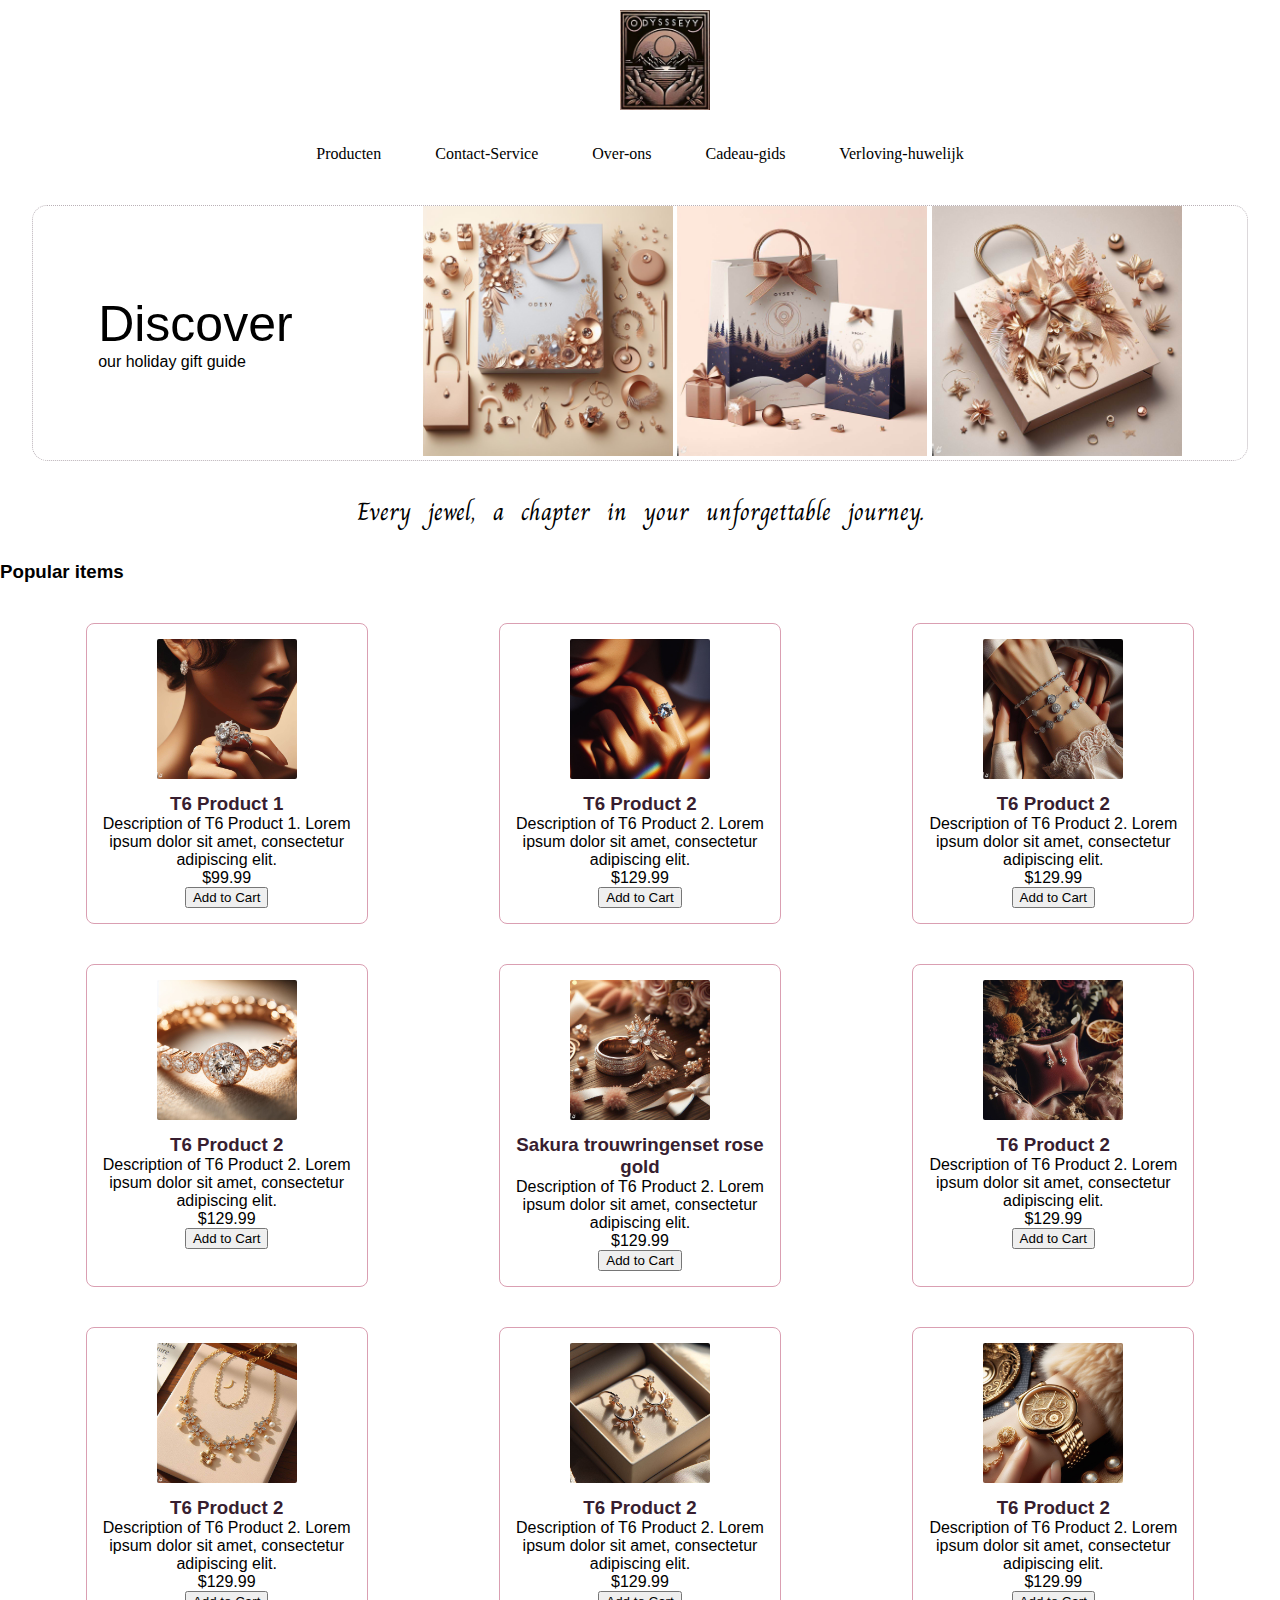
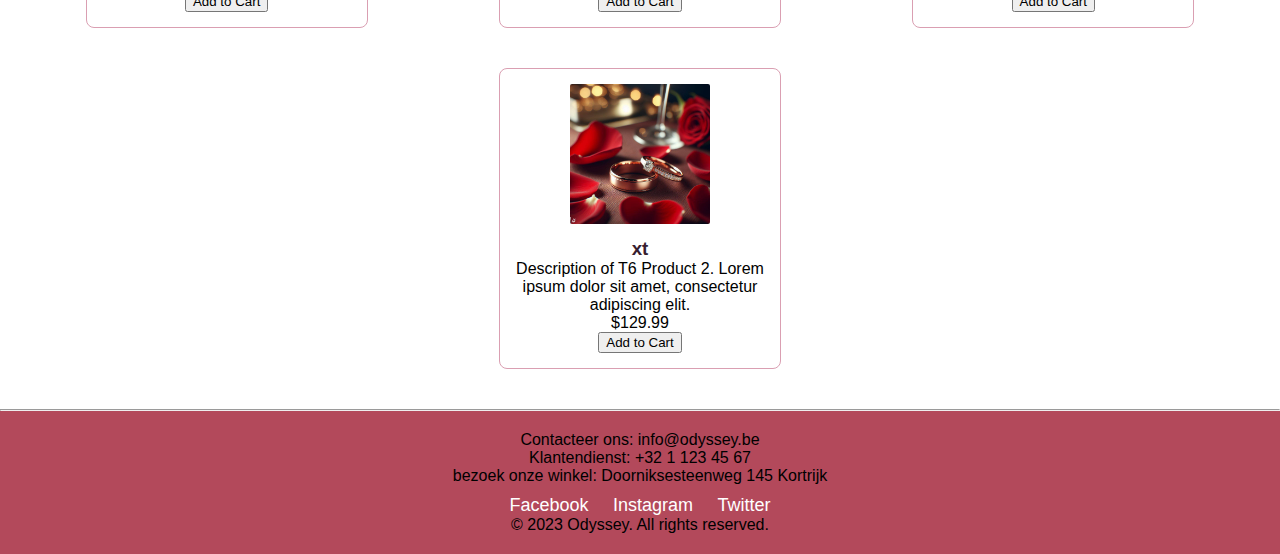
<file: index.html>
<!DOCTYPE html>
<html lang="en">

<head>
    <meta charset="UTF-8">
    <meta name="viewport" content="width=device-width, initial-scale=1.0">
    <meta name="keywords" content="HTML, CSS, JavaScript">
    <meta name="Mariama Diallo" content="John Doe">
    <link rel="stylesheet" type="text/css" href="css/stylesheet1.css">
    <title>odyssey</title>
</head>

<body>
    <header>
        <div class="container-header">
            <items-1 class="items-header">
                <div class="imglogo"><a href="index.html"><img src="images/logo.jpeg" alt="logoodyssey" /></a></div>
            </items-1>
        </div>

    </header>


    <nav>
        <a href="/producten.html" target="_blank">Producten</a>
        <a href="/contactservice.html" target="_blank">Contact-Service</a>
        <a href="/overons.html" target="_blank">Over-ons</a>
        <a href="cadeaugids.html" target="_blank">Cadeau-gids</a>
        <a href="producten.html" target="_blank">Verloving-huwelijk</a>
    </nav>

    <article>
        <div class="container-giftguide">
            <items-1 class="items-giftguide"><a href="cadeaugids.html">
                    <div class="discover">Discover</div>
                </a> our holiday gift guide</items-1>
            <items-2 class="items-giftguide <a href=" cadeaugids.html" target="_blank"><img
                    src="images/giftbagodyssey2.jpeg" alt="photogiftguide" height="250px"> <a href="cadeaugids.html"
                    target="_blank"><img src="images/giftbagodyssey.jpeg" alt="photogiftguide" height="250px"></a>
                <a href="cadeaugids.html" target="_blank"><img src="images/giftbagodyssey3.jpeg" alt="photogiftguide"
                        height="250px"></a></items-2>
        </div>
    </article>


    <article>
        <div class="container-slogan">
            <items-1 class="items-slogan">Every jewel, a chapter in your unforgettable journey.</items-1>
        </div>
    </article>



    <article>
        <h3>Popular items</h3>
        <div class="container-producten">
            <div class="product">
                <img src="images/flowerring.jpeg" alt="T6 Product 1">
                <h3>T6 Product 1</h3>
                <p>Description of T6 Product 1. Lorem ipsum dolor sit amet, consectetur adipiscing elit.</p>
                <p>$99.99</p>
                <button>Add to Cart</button>
            </div>

            <div class="product">
                <img src="images/simplediamondring.jpeg" alt="T6 Product 2">
                <h3>T6 Product 2</h3>
                <p>Description of T6 Product 2. Lorem ipsum dolor sit amet, consectetur adipiscing elit.</p>
                <p>$129.99</p>
                <button>Add to Cart</button>
            </div>
            <div class="product">
                <img src="images/traditionalbracelet.jpeg" alt="T6 Product 2">
                <h3>T6 Product 2</h3>
                <p>Description of T6 Product 2. Lorem ipsum dolor sit amet, consectetur adipiscing elit.</p>
                <p>$129.99</p>
                <button>Add to Cart</button>
            </div>
            <div class="product">
                <img src="images/diamondbracelet.jpeg" alt="T6 Product 2">
                <h3>T6 Product 2</h3>
                <p>Description of T6 Product 2. Lorem ipsum dolor sit amet, consectetur adipiscing elit.</p>
                <p>$129.99</p>
                <button>Add to Cart</button>
            </div>
            <div class="product">
                <img src="images/weddingringset.jpeg" alt="T6 Product 2">
                <h3>Sakura trouwringenset rose gold</h3>
                <p>Description of T6 Product 2. Lorem ipsum dolor sit amet, consectetur adipiscing elit.</p>
                <p>$129.99</p>
                <button>Add to Cart</button>
            </div>

            <div class="product">
                <img src="images/flowerearring.jpeg" alt="T6 Product 2">
                <h3>T6 Product 2</h3>
                <p>Description of T6 Product 2. Lorem ipsum dolor sit amet, consectetur adipiscing elit.</p>
                <p>$129.99</p>
                <button>Add to Cart</button>
            </div>
            <div class="product">
                <img src="images/statementnecklace.jpeg" alt="T6 Product 2">
                <h3>T6 Product 2</h3>
                <p>Description of T6 Product 2. Lorem ipsum dolor sit amet, consectetur adipiscing elit.</p>
                <p>$129.99</p>
                <button>Add to Cart</button>
            </div>
            <div class="product">
                <img src="images/watchmen.jpeg" alt="T6 Product 2">
                <h3>T6 Product 2</h3>
                <p>Description of T6 Product 2. Lorem ipsum dolor sit amet, consectetur adipiscing elit.</p>
                <p>$129.99</p>
                <button>Add to Cart</button>
            </div>
            <div class="product">
                <img src="images/watchwomen.jpeg" alt="T6 Product 2">
                <h3>T6 Product 2</h3>
                <p>Description of T6 Product 2. Lorem ipsum dolor sit amet, consectetur adipiscing elit.</p>
                <p>$129.99</p>
                <button>Add to Cart</button>
            </div>
            <div class="product">
                <img src="images/weddingringset2.jpeg" alt="T6 Product 2">
                <h3>xt</h3>
                <p>Description of T6 Product 2. Lorem ipsum dolor sit amet, consectetur adipiscing elit.</p>
                <p>$129.99</p>
                <button>Add to Cart</button>
            </div>
        </div>
    </article>

</body>
<hr>
<footer>
    <div class="footer-content">

        <p>Contacteer ons: <a href="mailto:info@odysey.be">info@odyssey.be</a></p>
        <p>Klantendienst: <a href="tel:+1234567890">+32 1 123 45 67</a></p>
        <p>bezoek onze winkel: Doorniksesteenweg 145 Kortrijk</p>


        <div class="social-icons">
            <a href="https://www.facebook.com/" target="_blank">Facebook</a>
            <a href="https://www.instagram.com/" target="_blank">Instagram</a>
            <a href="https://twitter.com/?lang=nl" target="_blank">Twitter</a>
        </div>
    </div>
    <div class="copyright">
        <p>&copy; 2023 Odyssey. All rights reserved.</p>
    </div>
</footer>
</html>
</file>
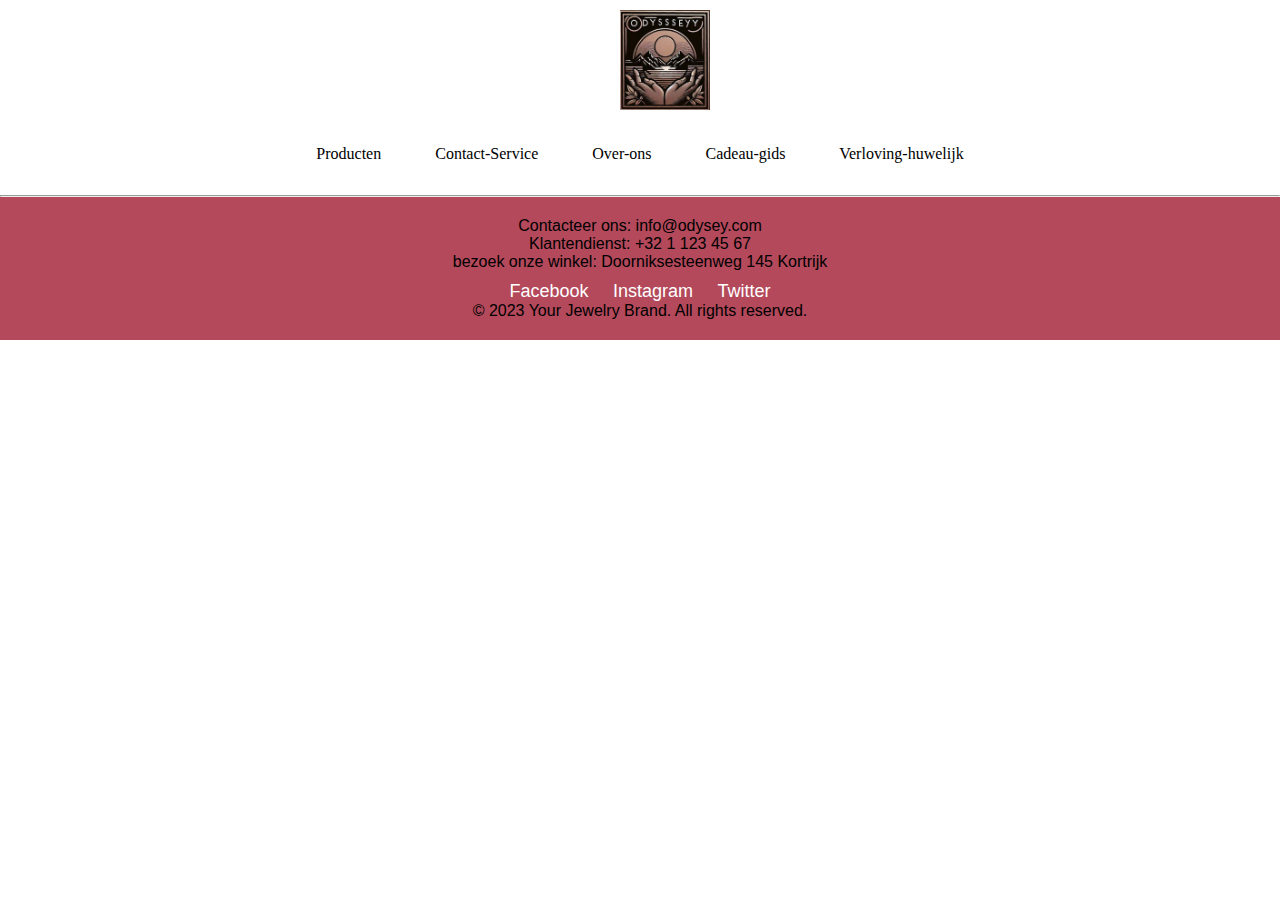
<file: cadeaugids.html>
<!DOCTYPE html>
<html lang="en">

<head>
    <meta charset="UTF-8">
    <meta name="viewport" content="width=device-width, initial-scale=1.0">
    <meta name="keywords" content="HTML, CSS, JavaScript">
    <meta name="Mariama Diallo" content="John Doe">
    <link rel="stylesheet" type="text/css" href="css/stylesheet1.css">
    <title>odyssey</title>
</head>

<body>
    <header>
        <div class="container-header">
            <items-1 class="items-header">
                <div class="imglogo"><a href="index.html"><img src="images/logo.jpeg" alt="logoodyssey" /></a></div>
            </items-1>
        </div>

    </header>


    <nav>
        <a href="/producten.html" target="_blank">Producten</a>
        <a href="/contactservice.html" target="_blank">Contact-Service</a>
        <a href="/overons.html" target="_blank">Over-ons</a>
        <a href="cadeaugids.html" target="_blank">Cadeau-gids</a>
        <a href="producten.html" target="_blank">Verloving-huwelijk</a>
    </nav>

    <hr>
<footer>
    <div class="footer-content">
        <!-- Contact Information -->
        <p>Contacteer ons: <a href="mailto:info@odysey.com">info@odysey.com</a></p>
        <p>Klantendienst: <a href="tel:+1234567890">+32 1 123 45 67</a></p>
        <p>bezoek onze winkel: Doorniksesteenweg 145 Kortrijk</p>

        <!-- Social Media Icons -->
        <div class="social-icons">
            <a href="#" target="_blank">Facebook</a>
            <a href="#" target="_blank">Instagram</a>
            <a href="#" target="_blank">Twitter</a>
        </div>
    </div>
    <div class="copyright">
        <p>&copy; 2023 Your Jewelry Brand. All rights reserved.</p>
    </div>
</footer>
</file>
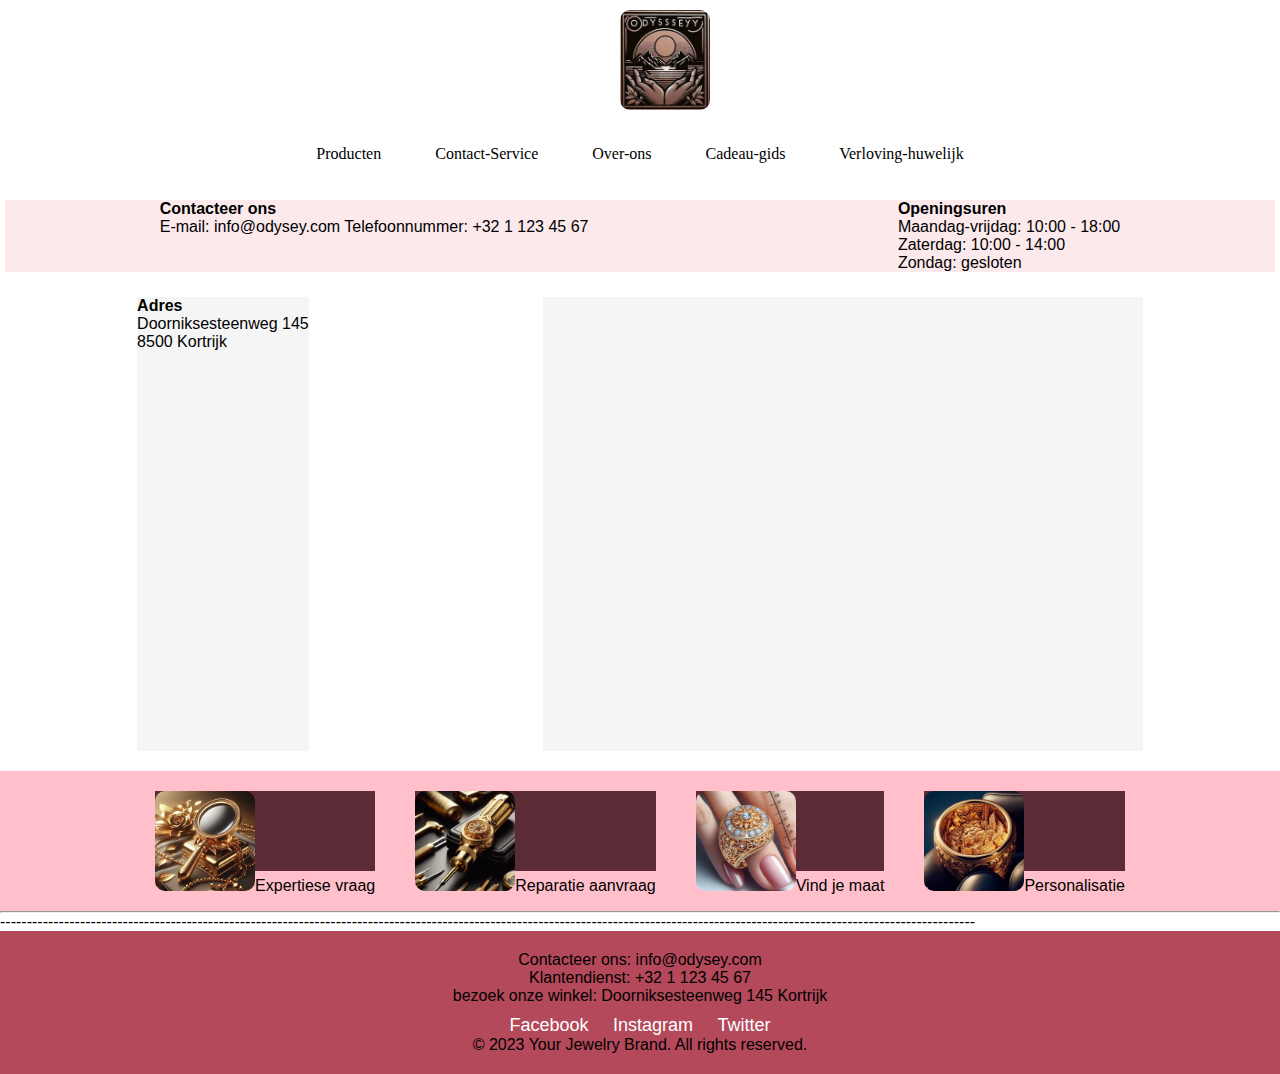
<file: contactservice.html>
<!DOCTYPE html>
<html lang="en">

<head>
    <meta charset="UTF-8">
    <meta name="viewport" content="width=device-width, initial-scale=1.0">
    <meta name="keywords" content="HTML, CSS, JavaScript">
    <meta name="Mariama Diallo" content="John Doe">
    <link rel="stylesheet" type="text/css" href="css/stylesheet1.css">
    <link rel="stylesheet" type="text/css" href="css/stylesheet3.css">
    <title>odyssey</title>
</head>

<body>
    <header>
        <div class="container-header">
            <items-1 class="items-header">
                <div class="imglogo"><a href="index.html"><img src="images/logo.jpeg" alt="logoodyssey" /></a></div>
            </items-1>
        </div>

    </header>


    <nav>
        <a href="/producten.html" target="_blank">Producten</a>
        <a href="/contactservice.html" target="_blank">Contact-Service</a>
        <a href="/overons.html" target="_blank">Over-ons</a>
        <a href="cadeaugids.html" target="_blank">Cadeau-gids</a>
        <a href="producten.html" target="_blank">Verloving-huwelijk</a>
    </nav>
    <div class="container-blok1">
        <items-1 class="items-blok1">
            <div><strong>Contacteer ons</strong></div>
            <p>
                E-mail: <a href="mailto:info@odysey.com">info@odysey.com</a>
                Telefoonnummer: <a href="tel:+1234567890">+32 1 123 45 67</a>
            </p>
        </items-1>
        <items-2 class="items-blok1">
            <p>
            <div><strong>Openingsuren</strong></div>
            <div>Maandag-vrijdag: 10:00 - 18:00</div>
            <div>Zaterdag: 10:00 - 14:00</div>
            <div>Zondag: gesloten</div>
            </p>
        </items-2>
    </div>
    <div class="container-adres">
        <items-1 class="items-adres">
            <p>
            <div><strong>Adres</strong></div>
            <div>Doorniksesteenweg 145</div>
            <div>8500 Kortrijk</div>
            </p>
        </items-1>
        <items-2 class="items-adres">
            <small><iframe
                src="https://www.google.com/maps/embed?pb=!1m18!1m12!1m3!1d2521.342365828466!2d3.2791333759144967!3d50.80629516167927!2m3!1f0!2f0!3f0!3m2!1i1024!2i768!4f13.1!3m3!1m2!1s0x47c33b313ee7a993%3A0x931f7b13de1e796e!2sKatholieke%20Hogeschool%20KATHO%2C%20Doorniksesteenweg%20145%2C%208500%20Kortrijk!5e0!3m2!1snl!2sbe!4v1700832546627!5m2!1snl!2sbe"
                width="600" height="450" style="border:0;" allowfullscreen="" loading="lazy"
                referrerpolicy="no-referrer-when-downgrade"></iframe></small>
    </div>
        </items-2>
    </div>
    <div class="container-services">
        <items-1 class="items-services"><a href="contactserviceform.html" alt="form"><img src="images/loep.jpeg" alt="x" height="100px"></a>Expertiese vraag</items-1>
        <items-2 class="items-services"><a href="contactserviceform.html" alt="form"><img src="images/schroevendraaier.jpeg" alt="x" height="100px"></a>Reparatie aanvraag</items-2>
        <items-3 class="items-services"><a href="contactserviceform.html" alt="form"><img src="images/ringsize.jpeg" alt="x" height="100px"></a>Vind je maat</items-3>
        <items-4 class="items-services"><a href="contactserviceform.html" alt="form"><img src="images/gravering.jpeg" alt="x" height="100px"></a>Personalisatie</items-4>
    </div>

    <hr>


 ---------------------------------------------------------------------------------------------------------------------------------------------------------------------------------------
    <footer>
        <div class="footer-content">
            <!-- Contact Information -->
            <p>Contacteer ons: <a href="mailto:info@odysey.com">info@odysey.com</a></p>
            <p>Klantendienst: <a href="tel:+1234567890">+32 1 123 45 67</a></p>
            <p>bezoek onze winkel: Doorniksesteenweg 145 Kortrijk</p>

            <!-- Social Media Icons -->
            <div class="social-icons">
                <a href="#" target="_blank">Facebook</a>
                <a href="#" target="_blank">Instagram</a>
                <a href="#" target="_blank">Twitter</a>
            </div>
        </div>
        <div class="copyright">
            <p>&copy; 2023 Your Jewelry Brand. All rights reserved.</p>
        </div>
</body>
</footer>
</file>
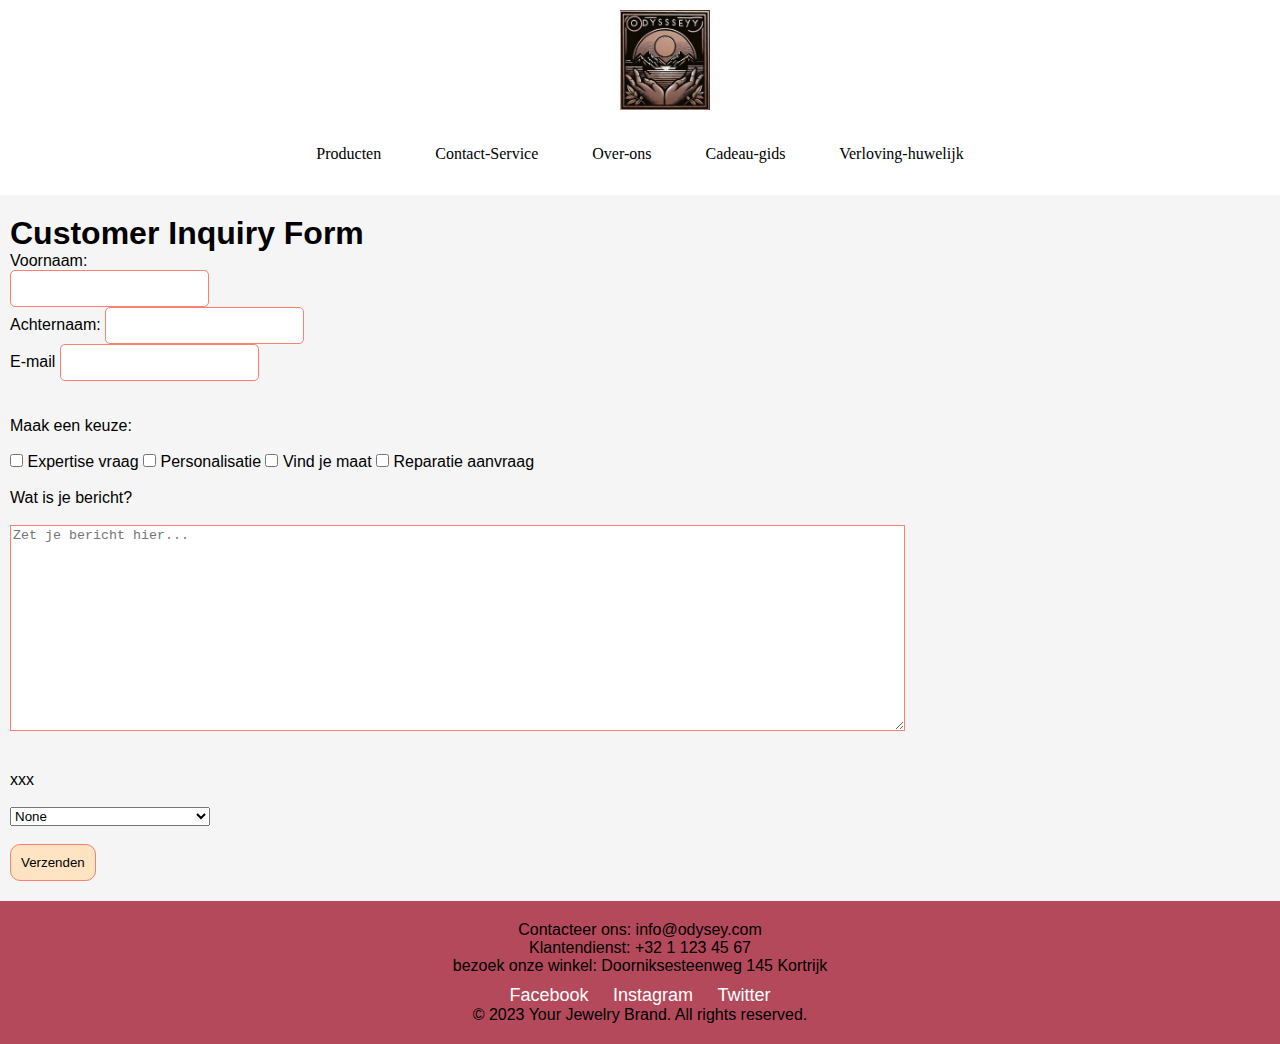
<file: contactserviceform.html>
<!DOCTYPE html>
<html lang="en">

<head>
    <meta charset="UTF-8">
    <meta name="viewport" content="width=device-width, initial-scale=1.0">
    <meta name="keywords" content="HTML, CSS, JavaScript">
    <meta name="Mariama Diallo" content="John Doe">
    <link rel="stylesheet" type="text/css" href="css/stylesheet1.css">
    <link rel="stylesheet" type="text/css" href="css/stylesheetserviceform.css">
    <title>odyssey</title>
</head>

<body>
    <header>
        <div class="container-header">
            <items-1 class="items-header">
                <div class="imglogo"><a href="index.html"><img src="images/logo.jpeg" alt="logoodyssey" /></a></div>
            </items-1>
        </div>

    </header>


    <nav>
        <a href="/producten.html" target="_blank">Producten</a>
        <a href="/contactservice.html" target="_blank">Contact-Service</a>
        <a href="/overons.html" target="_blank">Over-ons</a>
        <a href="cadeaugids.html" target="_blank">Cadeau-gids</a>
        <a href="producten.html" target="_blank">Verloving-huwelijk</a>
    </nav>

    <div class="container-form">
        <h1>Customer Inquiry Form</h1>

        <form action="example.html" method="post">
            <label required for="voornaam">Voornaam:</label>
            <br>
            <input type="text" id="voornaam" name="voornaam">
            <br>
            <label for="achternaam">Achternaam:</label>
            <input required type="text" id="achternaam" name="achternaam">
            <br>
            <label for="email">E-mail</label>
            <input required type="email" id="email" name="email">
            <br>
            

            <br><br>
            <label>Maak een keuze:</label>
            <br>
            <br>
            <input type="checkbox" id="expertisevraag" name="maak een keuze" value="Expertise vraag">
            <label for="expertisevraag">Expertise vraag</label>
            <input type="checkbox" id="personalisatie" name="maak een keuze" value="Personalisatie">
            <label for="personalisatie">Personalisatie</label>
            <input type="checkbox" id="vindjemaat" name="maak een keuze" value="Vind je maat">
            <label for="vindjemaat">Vind je maat</label>
            <input type="checkbox" id="reparatieaanvraag" name="maak een keuze" value="Reparatie aanvraag">
            <label for="reparatieaanvraag">Reparatie aanvraag</label>
            <br>
            <br>

            <label for="bericht">Wat is je bericht? </label>
            <br><br>
            <textarea name="bericht" id="bericht" placeholder="Zet je bericht hier..." cols="30" rows="10"></textarea>
            <br><br><br>

            <label for="xxx">xxx</label>
            <br>
            <br>
            <select name="xxx" id="xxx">
                <option value="none">None</option>
                <option value="xxx">xxx</option>
                <option value="xxx">xxx</option>
                <option value="xxx">xxx</option>
                <option value="xxx">xxx</option>
            </select>
            <br><br>
            <button type="submit" value="submit">Verzenden</button>

        </form>
    </section>
        <items-1 class="item-form">

        </items-1>
    </div>
        
</body>
<footer>
    <div class="footer-content">
        <!-- Contact Information -->
        <p>Contacteer ons: <a href="mailto:info@odysey.com">info@odysey.com</a></p>
        <p>Klantendienst: <a href="tel:+1234567890">+32 1 123 45 67</a></p>
        <p>bezoek onze winkel: Doorniksesteenweg 145 Kortrijk</p>

        <!-- Social Media Icons -->
        <div class="social-icons">
            <a href="#" target="_blank">Facebook</a>
            <a href="#" target="_blank">Instagram</a>
            <a href="#" target="_blank">Twitter</a>
        </div>
    </div>
    <div class="copyright">
        <p>&copy; 2023 Your Jewelry Brand. All rights reserved.</p>
    </div>
</footer>
</div>
</file>
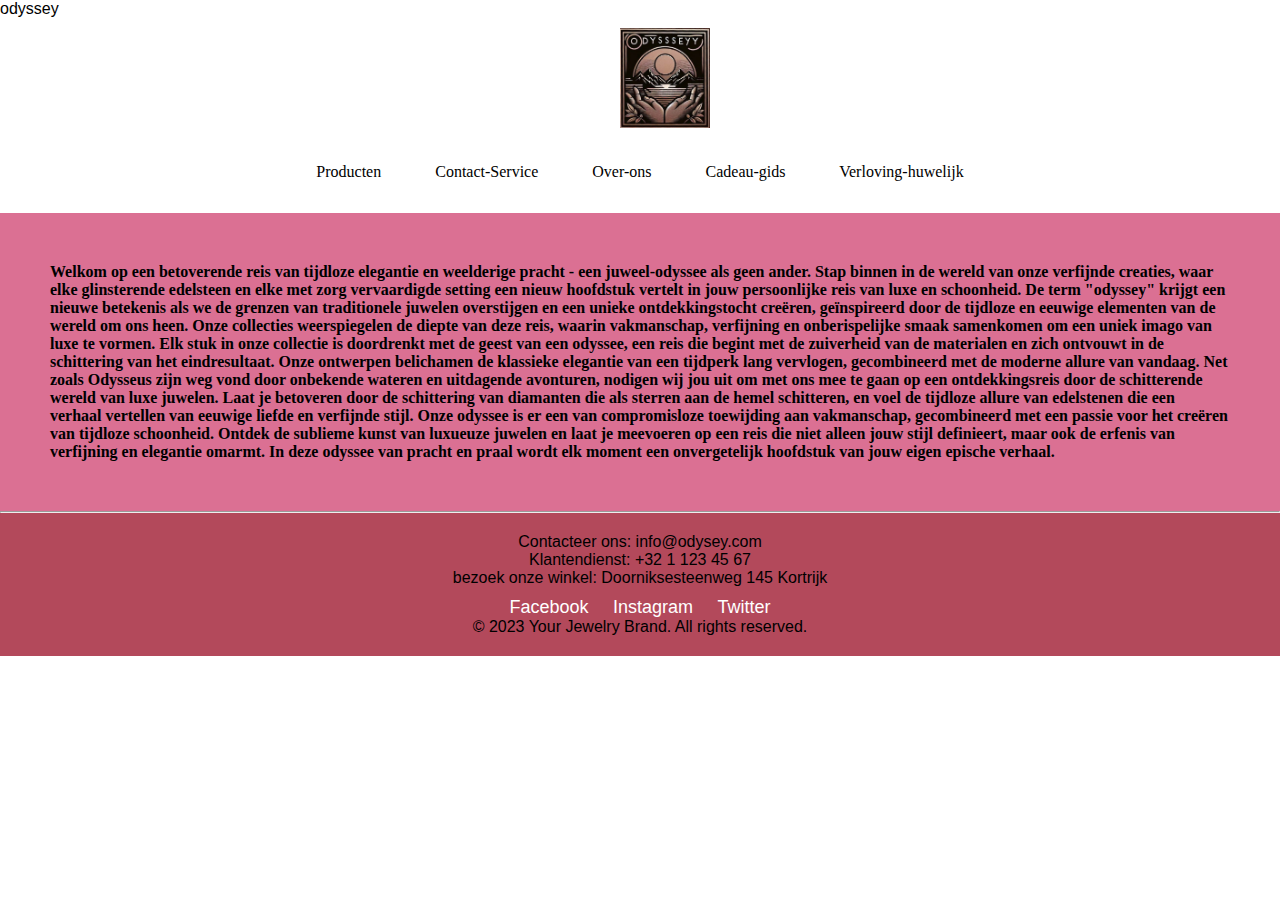
<file: overons.html>
<!DOCTYPE html>
<html lang="en">

<head>
    <meta charset="UTF-8">
    <meta name="viewport" content="width=device-width, initial-scale=1.0">
    <meta name="keywords" content="HTML, CSS, JavaScript">
    <meta name="Mariama Diallo" content="John Doe">
    <link rel="stylesheet" type="text/css" href="css/stylesheet1.css">
    <link rel="stylesheet" type="text/css" href="css/stylessheetoverons.css"
    <title>odyssey</title>
</head>

<body>
    <header>
        <div class="container-header">
            <items-1 class="items-header">
                <div class="imglogo"><a href="index.html"><img src="images/logo.jpeg" alt="logoodyssey" /></a></div>
            </items-1>
        </div>

    </header>


    <nav>
        <a href="/producten.html" target="_blank">Producten</a>
        <a href="/contactservice.html" target="_blank">Contact-Service</a>
        <a href="/overons.html" target="_blank">Over-ons</a>
        <a href="cadeaugids.html" target="_blank">Cadeau-gids</a>
        <a href="producten.html" target="_blank">Verloving-huwelijk</a>
    </nav>

    <div class="container-overons">
        <items-1 class="items-verhaal"><p> Welkom op een betoverende reis van tijdloze elegantie en weelderige pracht - een juweel-odyssee als geen ander. Stap binnen in de wereld van onze verfijnde creaties, waar elke glinsterende edelsteen en elke met zorg vervaardigde setting een nieuw hoofdstuk vertelt in jouw persoonlijke reis van luxe en schoonheid.

            De term "odyssey" krijgt een nieuwe betekenis als we de grenzen van traditionele juwelen overstijgen en een unieke ontdekkingstocht creëren, geïnspireerd door de tijdloze en eeuwige elementen van de wereld om ons heen. Onze collecties weerspiegelen de diepte van deze reis, waarin vakmanschap, verfijning en onberispelijke smaak samenkomen om een uniek imago van luxe te vormen.
            
            Elk stuk in onze collectie is doordrenkt met de geest van een odyssee, een reis die begint met de zuiverheid van de materialen en zich ontvouwt in de schittering van het eindresultaat. Onze ontwerpen belichamen de klassieke elegantie van een tijdperk lang vervlogen, gecombineerd met de moderne allure van vandaag.
            
            Net zoals Odysseus zijn weg vond door onbekende wateren en uitdagende avonturen, nodigen wij jou uit om met ons mee te gaan op een ontdekkingsreis door de schitterende wereld van luxe juwelen. Laat je betoveren door de schittering van diamanten die als sterren aan de hemel schitteren, en voel de tijdloze allure van edelstenen die een verhaal vertellen van eeuwige liefde en verfijnde stijl.
            
            Onze odyssee is er een van compromisloze toewijding aan vakmanschap, gecombineerd met een passie voor het creëren van tijdloze schoonheid. Ontdek de sublieme kunst van luxueuze juwelen en laat je meevoeren op een reis die niet alleen jouw stijl definieert, maar ook de erfenis van verfijning en elegantie omarmt. In deze odyssee van pracht en praal wordt elk moment een onvergetelijk hoofdstuk van jouw eigen epische verhaal.</p></items-1>
    </div>
   
    <hr>
<footer>
    <div class="footer-content">
        <!-- Contact Information -->
        <p>Contacteer ons: <a href="mailto:info@odysey.com">info@odysey.com</a></p>
        <p>Klantendienst: <a href="tel:+1234567890">+32 1 123 45 67</a></p>
        <p>bezoek onze winkel: Doorniksesteenweg 145 Kortrijk</p>

        <!-- Social Media Icons -->
        <div class="social-icons">
            <a href="#" target="_blank">Facebook</a>
            <a href="#" target="_blank">Instagram</a>
            <a href="#" target="_blank">Twitter</a>
        </div>
    </div>
    <div class="copyright">
        <p>&copy; 2023 Your Jewelry Brand. All rights reserved.</p>
    </div>
</footer>
</file>
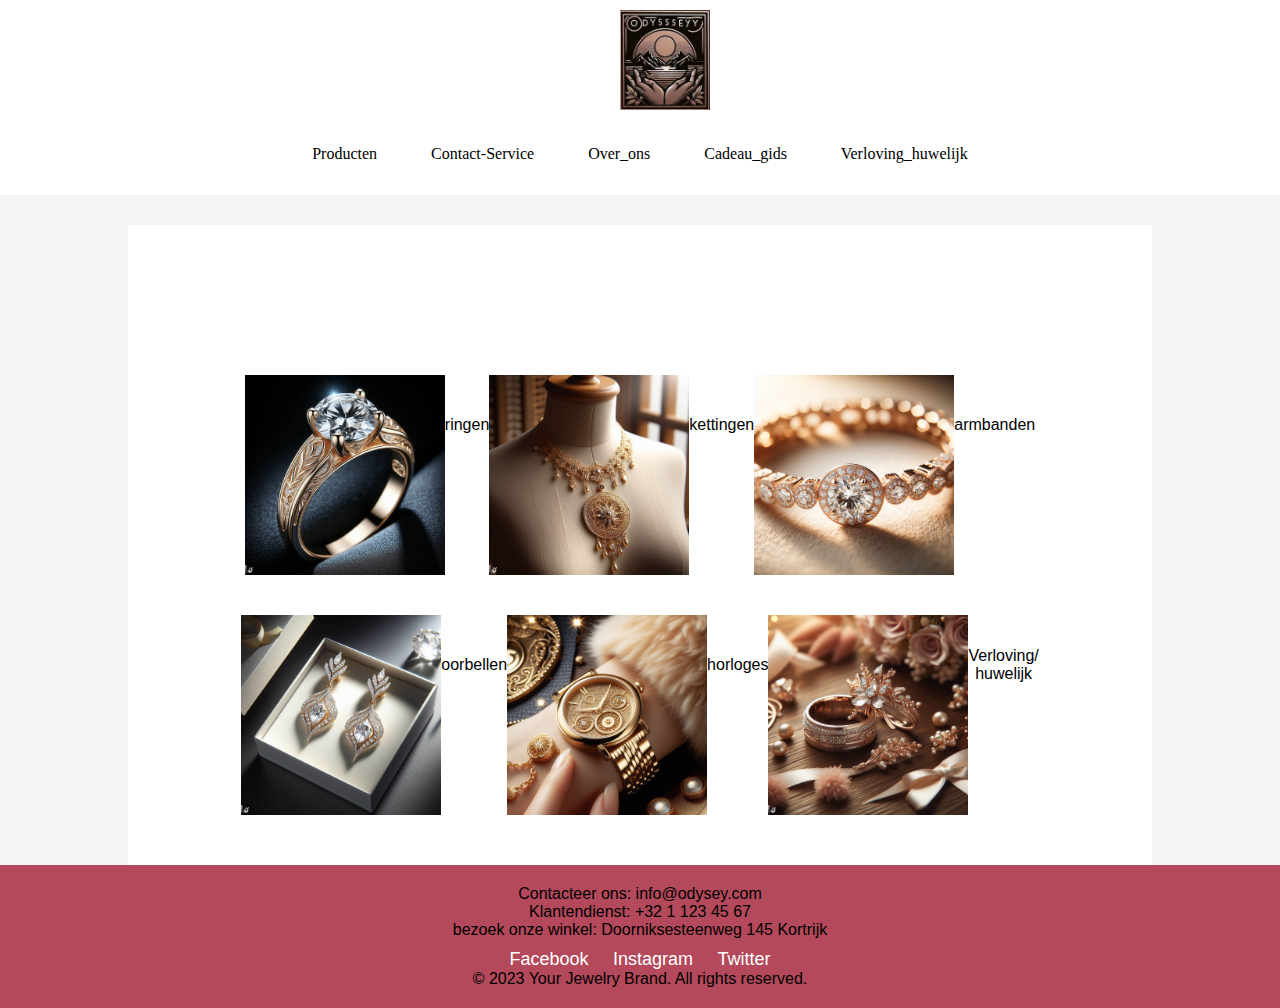
<file: producten.html>
<!DOCTYPE html>
<html lang="en">

<head>
    <meta charset="UTF-8">
    <meta name="viewport" content="width=device-width, initial-scale=1.0">
    <link rel="stylesheet" type="text/css" href="css/stylesheet1.css">
    <link rel="stylesheet" type="text/css" href="css/stylesheet2.css">
    <title>odysey-producten</title>
</head>

<body>
    <header>
        <div class="container-header">
            <items-1 class="items-header">
                <div class="imglogo"><a href="index.html"><img src="images/logo.jpeg" alt="logoodyssey" /></a></div>
            </items-1>
            <!--<items-2 class="items-header"><h1>odyssey</h1></items-2>-->
        </div>
    </header>

    <nav>
        <a href="/producten.html" target="_blank">Producten</a>
        <a href="/contactservice.html" target="_blank">Contact-Service</a>
        <a href="/overons.html" target="_blank">Over_ons</a>
        <a href="cadeaugids.html" target="_blank">Cadeau_gids</a>
       <a href="producten.html" target="_blank">Verloving_huwelijk</a>
    </nav>

    <div class="container-productenpg">
        <div class="items-productenpg">
            <a href="x" alt="x" target="_blank">
                <img src="images/ringthumbnail.jpeg" alt="foto ringthumbnail"/>
            </a>
            <p>ringen</p>
    
            <a href="x" alt="x" target="_blank">
                <img src="images/productenthumbnail.jpeg" alt="foto kettingthumbnail"/>
            </a>
            <p>kettingen</p>
    
            <a href="x" alt="x" target="_blank">
                <img src="images/diamondbracelet.jpeg" alt="foto ringthumbnail"/>
            </a>
            <p>armbanden</p>
        </div>
    
        <div class="items-productenpg">
            <a href="x" alt="x" target="_blank">
                <img src="images/oorbellenthumbnail.jpeg" alt="foto ringthumbnail"/>
            </a>
            <p>oorbellen</p>
    
            <a href="x" alt="x" target="_blank">
                <img src="images/watchwomen.jpeg" alt="foto ringthumbnail"/>
            </a>
            <p>horloges</p>
    
            <a href="x" alt="x" target="_blank">
                <img src="images/weddingringset.jpeg" alt="foto ringthumbnail"/>
            </a>
            <p>Verloving/ huwelijk</p>
        </div>
    </div>

    <footer>
        <div class="footer-content">
            <!-- Contact Information -->
            <p>Contacteer ons: <a href="mailto:info@odysey.com">info@odysey.com</a></p>
            <p>Klantendienst: <a href="tel:+1234567890">+32 1 123 45 67</a></p>
            <p>bezoek onze winkel: Doorniksesteenweg 145 Kortrijk</p>
    
            <!-- Social Media Icons -->
            <div class="social-icons">
                <a href="#" target="_blank">Facebook</a>
                <a href="#" target="_blank">Instagram</a>
                <a href="#" target="_blank">Twitter</a>
            </div>
        </div>
        <div class="copyright">
            <p>&copy; 2023 Your Jewelry Brand. All rights reserved.</p>
        </div>
</body>

</html>
</file>
<file: css/stylesheet1.css>
/*Styelsheet index/algemeen*/

@font-face {
    font-family: Charm;
    src: url(/fonts/Charm/Charm-Regular.ttf);
}

* {
    margin: auto;
}

body {
    font-family: Arial, sans-serif;
    margin: 0;
    padding: 0;
    box-sizing: border-box;
    background-color: white;
}

p {
    color: black;
}

/*header*/
.imglogo img {
    max-width: 100%;
    height: 100px;

}

.discover {
    font-size: 50px;
    color: black;
}

a {
    color: black;
    text-decoration: none;
}

a:hover {
    color: #5B2C36;
    text-decoration: dotted;
}

nav {
    background-color: white;
    word-spacing: 50px;
    height: 30px;
    text-align: center;
    padding-top: 10px;
    padding-bottom: 20px;
    font-family: Cinzel, Serif;
}

.container-header {
    box-sizing: border-box;
    display: flex;
    background-color: white;
    margin: 0;
    flex-direction: row;
    justify-content: center;
    padding-left: 50px;
    padding-bottom: 10px;
}

.items-header {
    background-color: white;
    color: black;
    text-align: center;
    font-size: 20px;
    margin: 10px;
    align-items: center;
}


/*giftguide*/
.container-giftguide {
    background-color: white;
    display: flex;
    margin-top: 10px;
    box-sizing: border-box;
    border-radius: 15px;
    width: 95%;
    border: dotted 1px #371e3058;
}

.items-giftguide {
    background-color: white;
}

/*slogan*/
.container-slogan {
    background-color: white;
    display: flex;
    height: 100px;
    justify-content: baseline;

}

.items-slogan {
    font-size: 25px;
    font-family: Charm, serif;
    word-spacing: 10px;
}

/*populaire producten*/
.container-producten {
    display: flex;
    flex-wrap: wrap;
    justify-content: space-around;
    padding: 20px;
    background-color: white;
    color: #371e30;
}

.items {
    color: black;
}



.product {
    width: 250px;
    margin: 20px;
    padding: 15px;
    border: 1px solid rgb(218, 159, 178);
    border-radius: 8px;
    text-align: center;
    color: #371e30;
    background-color: white;
}

.product img {
    max-width: 100%;
    height: 140px;
    border-radius: 2px;
    margin-bottom: 10px;
}

/*footer*/
footer {
    background-color: rgb(179, 73, 91);
    padding: 20px;
    text-align: center;
}

.footer-content {
    max-width: 800px;
    margin: 0 auto;
    color: white;
}

.social-icons {
    margin-top: 10px;
}

.social-icons a {
    margin: 0 10px;
    text-decoration: none;
    color: white;
    font-size: 18px;

}
</file>
<file: css/stylesheet3.css>
/*stylesheet contact service */
*{
    margin: 0 auto;
}

body {
    background-color: white;
}

img{
    border-radius: 10px;
}

/*info*/
.container-blok1{
    background-color: rgba(244, 196, 204, 0.373);
    box-sizing: border-box;
    display: flex;
    justify-content: baseline;
    text-align: left;
    flex-direction: row;
    padding: 0;
    margin: 5px;
}

.items-blok1{
    color: black;
}

/*adres*/
.container-adres{
    box-sizing: border-box;
    display: flex;
    flex-direction:row;
    background-color:white;
    padding: 20px;
}

.items-adres{
    background-color: whitesmoke;
}

/*services*/
.container-services{
    box-sizing: border-box;
    display: flex;
    flex-direction: row;
    background-color: pink;
    justify-content: center;
    padding-bottom: 20px;
}

.items-services {
    background-color: #5B2C36;
    height: 80px;
    margin:20px;
}
</file>
<file: css/stylesheetserviceform.css>
body {
    background-color: whitesmoke;
    margin: auto;
}

input{
    padding: 10px;
    border-radius: 5px;
}

textarea {
    width: 70%;
    height: 200px;
}

textarea, input {
    border: 1px solid salmon ;

}

select{
    width: 200px;
}

button{
    background-color: bisque;
    padding: 10px;
    border-radius: 10px;
    border: solid 1px salmon;

}

button :hover{
    background-color: rgb(207, 122, 18);
    cursor: pointer;

}

.container-form {
    display: block;
    box-sizing: border-box;
    width: 100%;
    align-items: center;
    padding-left: 10px;
    padding-top: 20px;
    padding-bottom: 20px;

}

.container-items {
    text-align: center;
}
</file>
<file: css/stylessheetoverons.css>
.container-overons {
    box-sizing: border-box;
    background-color: palevioletred;
    display: flex;
    padding: 50px;

}

.items-verhaal{
    color: black;
    font-weight: bolder;
    font-family: Cinzel, Serif;
}
</file>
<file: css/stylesheet2.css>
/*Styelsheet producten*/

* {
    margin: auto;
}

body {
    background-color: whitesmoke;
    ;
}

/*producten*/
.container-productenpg {
    display: grid;
    box-sizing: border-box;
    background-color: white;
    padding: 80px;
    flex-direction: row;
    justify-content: space-evenly;
    width: 80%;
    margin-top: 30px;

}

.items-productenpg {
    height: 100px;
    width: 100px;
    color: black;
    display: flex;
    justify-content: center;
    margin: 20px;
    padding-left: 50px;
    width: 200px;
    padding: 60px;
    margin: 10px;
    text-align: center;
}

img {
    height: 200px;
}
</file>
